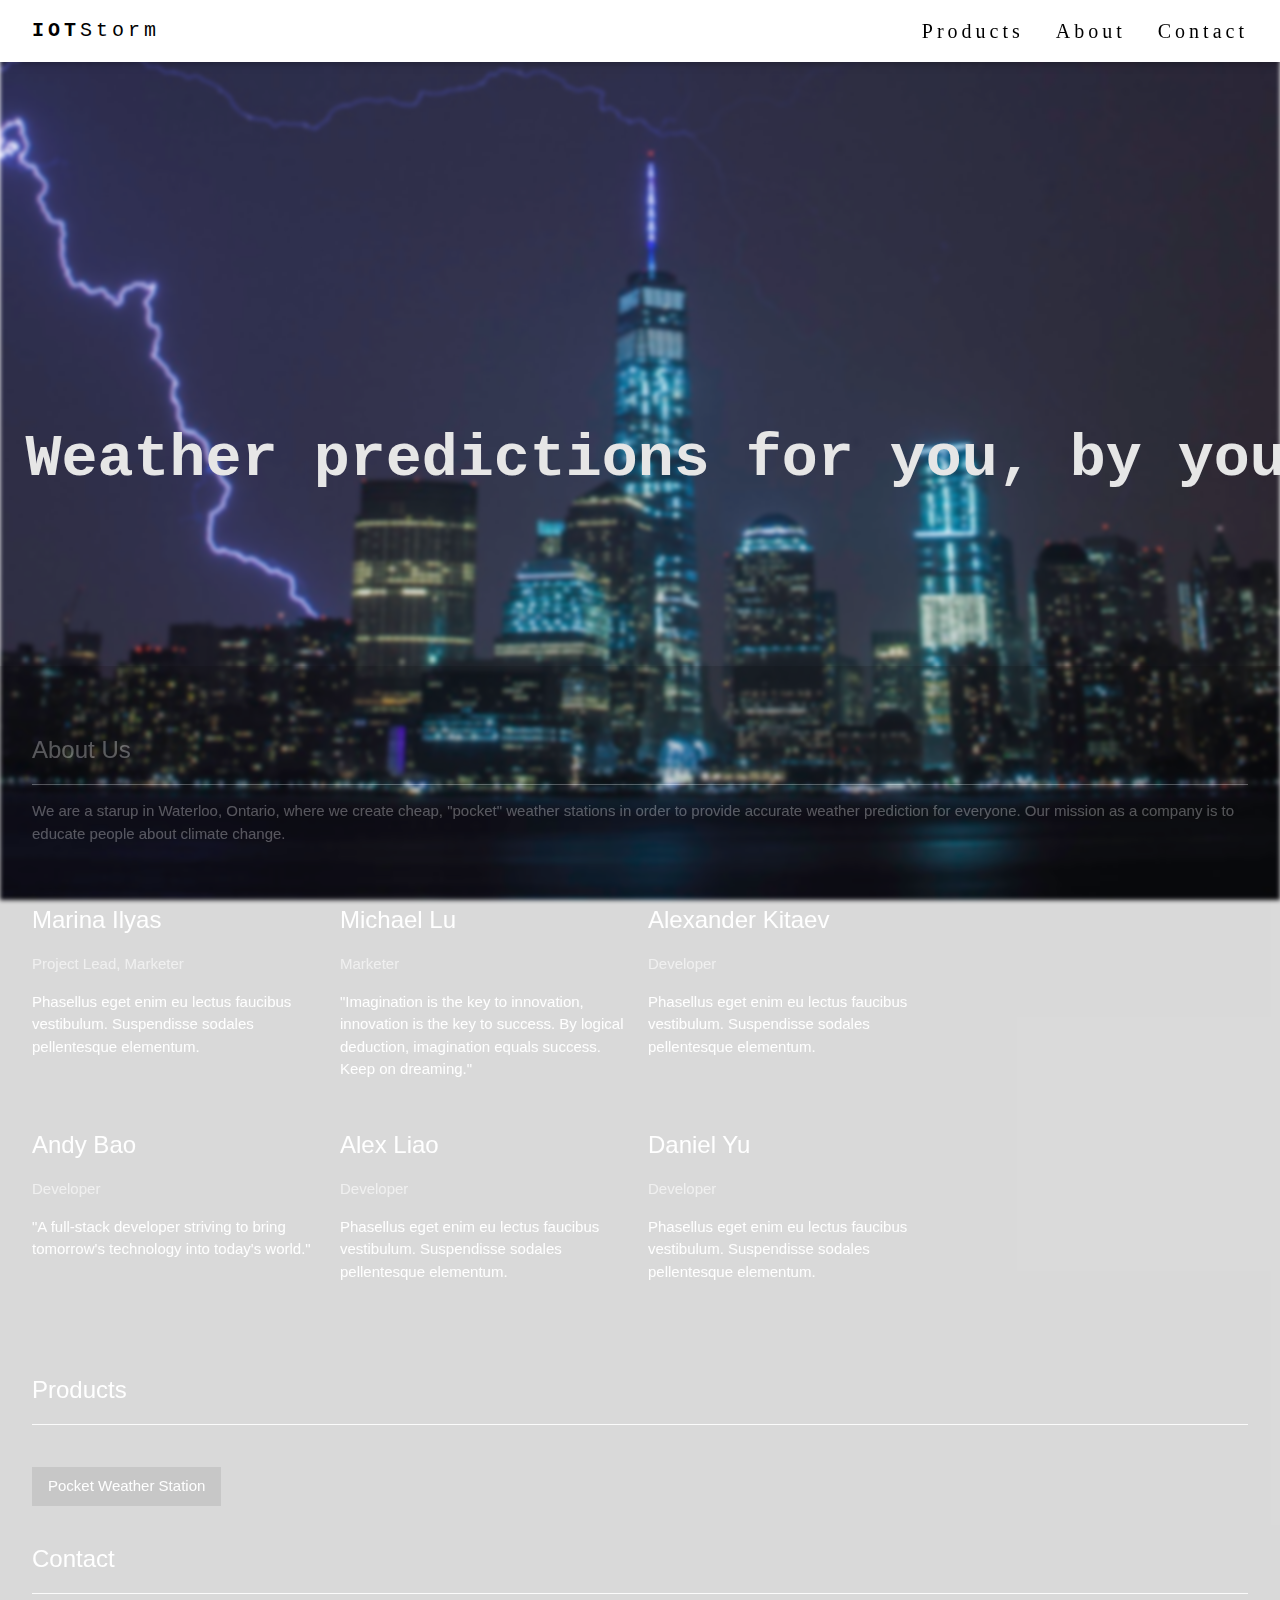
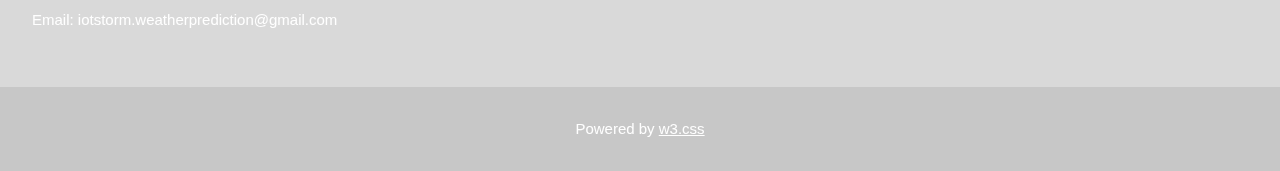
<file: index.html>
<!DOCTYPE html>
<html>
    <head>
        <title>IOTStorm</title>
        <meta charset="UTF-8">
        <meta name="viewport" content="width=device-width, initial-scale=1">
        <link rel="stylesheet" href="styles.css">
    </head>
    <body>
        <div class="parallax"></div>
        <!-- Navbar (sit on top) -->
        <div class="w3-top">
            <div class="w3-bar w3-white w3-wide w3-padding w3-card">
                <a href="#home" class="w3-bar-item w3-button" style="font-family:Courier New;font-size:20px"><b>IOT</b>Storm</a>
                <!-- Float links to the right. Hide them on small screens -->
                <div class="w3-right w3-hide-small" style="font-size:20px">
                    <a href="#projects" class="w3-bar-item w3-button">Products</a>
                    <a href="#about" class="w3-bar-item w3-button">About</a>
                    <a href="#contact" class="w3-bar-item w3-button">Contact</a>
                </div>
            </div>
        </div>

        <!-- <div class="parallax"> -->
                <b id="sloganthing">Weather predictions for you, by you</b>
                <!-- <img class="w3-image" src="/w3images/architect.jpg" alt="Architecture" width="1500" height="800"> -->
        <!-- </div> -->
        <div class="almosteverything">

            <!-- Header -->
            <!-- <header class="w3-display-container w3-content w3-wide" style="max-width:1500px;" id="home"> -->
            <!-- </header> -->

            <!-- Page content -->
            <div class="w3-content w3-padding" style="max-width:1564px">
                <!-- About Section -->
                <div class="w3-container w3-padding-32 slogandiv" id="about">

                    <h3 class="w3-border-bottom w3-border-light-grey w3-padding-16">About Us</h3>
                    <p>We are a starup in Waterloo, Ontario, where we create cheap, "pocket" weather stations in order to provide accurate weather prediction for everyone. Our mission as a company is to educate people about climate change.</p>
                </div>
                <div class="w3-row-padding w3-grayscale" id="peoplestuff">
                    <div class="asdf w3-col l3 m6 w3-margin-bottom">
                        <h3>Marina Ilyas</h3>
                        <p class="w3-opacity">Project Lead, Marketer</p>
                        <p>Phasellus eget enim eu lectus faucibus vestibulum. Suspendisse sodales pellentesque elementum.</p>
                    </div>
                    <div class="asdf w3-col l3 m6 w3-margin-bottom">
                        <h3>Michael Lu</h3>
                        <p class="w3-opacity">Marketer</p>
                        <p>"Imagination is the key to innovation, innovation is the key to success. By logical deduction, imagination equals success. Keep on dreaming."</p>
                    </div>
                    <div class="asdf w3-col l3 m6 w3-margin-bottom">
                        <h3>Alexander Kitaev</h3>
                        <p class="w3-opacity">Developer</p>
                        <p>Phasellus eget enim eu lectus faucibus vestibulum. Suspendisse sodales pellentesque elementum.</p>
                    </div>
                    <br><br><br><br><br><br><br><br><br><br>
                    <div class="asdf w3-col l3 m6 w3-margin-bottom">
                        <h3>Andy Bao</h3>
                        <p class="w3-opacity">Developer</p>
                        <p>"A full-stack developer striving to bring tomorrow's technology into today's world."</p>
                    </div>
                    <div class="asdf w3-col l3 m6 w3-margin-bottom">
                        <h3>Alex Liao</h3>
                        <p class="w3-opacity">Developer</p>
                        <p>Phasellus eget enim eu lectus faucibus vestibulum. Suspendisse sodales pellentesque elementum.</p>
                    </div>
                    <div class="asdf w3-col l3 m6 w3-margin-bottom">
                        <h3>Daniel Yu</h3>
                        <p class="w3-opacity">Developer</p>
                        <p>Phasellus eget enim eu lectus faucibus vestibulum. Suspendisse sodales pellentesque elementum.</p>
                    </div>
                </div>

                <!-- Product Section -->
                <div class="w3-container w3-padding-32" id="projects">
                    <h3 class="w3-border-bottom w3-border-light-grey w3-padding-16">Products</h3>
                </div>

                <div class="w3-row-padding">
                    <div class="w3-col l3 m6 w3-margin-bottom">
                     	<div class="w3-display-container">
                           		<a><div class="w3-display-topleft w3-black w3-padding">Pocket Weather Station</div>
                    	</div>
                    </div>
                </div>

                <!-- Contact Section -->
                <div class="w3-container w3-padding-32" id="contact">
                    <h3 class="w3-border-bottom w3-border-light-grey w3-padding-16">Contact</h3>
                    <p>Email: iotstorm.weatherprediction@gmail.com</p>
                </div>

            <!-- End page content -->
            </div>

            <!-- Footer -->
            <footer class="w3-center w3-black w3-padding-16">
                <p>Powered by <a href="https://www.w3schools.com/w3css/default.asp" title="W3.CSS" target="_blank" class="w3-hover-text-green">w3.css</a></p>
            </footer>
        </div>
    </body>
</html>
</file>
<file: styles.css>
/* W3.CSS 4.07 December 2017 by Jan Egil and Borge Refsnes */
html{box-sizing:border-box}*,*:before,*:after{box-sizing:inherit}
/* Extract from normalize.css by Nicolas Gallagher and Jonathan Neal git.io/normalize */
html{-ms-text-size-adjust:100%;-webkit-text-size-adjust:100%}body{margin:0}
article,aside,details,figcaption,figure,footer,header,main,menu,nav,section,summary{display:block}
audio,canvas,progress,video{display:inline-block}progress{vertical-align:baseline}
audio:not([controls]){display:none;height:0}[hidden],template{display:none}
a{background-color:transparent;-webkit-text-decoration-skip:objects}
a:active,a:hover{outline-width:0}abbr[title]{border-bottom:none;text-decoration:underline;text-decoration:underline dotted}
dfn{font-style:italic}mark{background:#ff0;color:#000}
small{font-size:80%}sub,sup{font-size:75%;line-height:0;position:relative;vertical-align:baseline}
sub{bottom:-0.25em}sup{top:-0.5em}figure{margin:1em 40px}img{border-style:none}svg:not(:root){overflow:hidden}
code,kbd,pre,samp{font-family:monospace,monospace;font-size:1em}hr{box-sizing:content-box;height:0;overflow:visible}
button,input,select,textarea{font:inherit;margin:0}optgroup{font-weight:bold}
button,input{overflow:visible}button,select{text-transform:none}
button,html [type=button],[type=reset],[type=submit]{-webkit-appearance:button}
button::-moz-focus-inner, [type=button]::-moz-focus-inner, [type=reset]::-moz-focus-inner, [type=submit]::-moz-focus-inner{border-style:none;padding:0}
button:-moz-focusring, [type=button]:-moz-focusring, [type=reset]:-moz-focusring, [type=submit]:-moz-focusring{outline:1px dotted ButtonText}
fieldset{border:1px solid #c0c0c0;margin:0 2px;padding:.35em .625em .75em}
legend{color:inherit;display:table;max-width:100%;padding:0;white-space:normal}textarea{overflow:auto}
[type=checkbox],[type=radio]{padding:0}
[type=number]::-webkit-inner-spin-button,[type=number]::-webkit-outer-spin-button{height:auto}
[type=search]{-webkit-appearance:textfield;outline-offset:-2px}
[type=search]::-webkit-search-cancel-button,[type=search]::-webkit-search-decoration{-webkit-appearance:none}
::-webkit-input-placeholder{color:inherit;opacity:0.54}
::-webkit-file-upload-button{-webkit-appearance:button;font:inherit}
/* End extract */
html,body{font-family:Verdana,sans-serif;font-size:15px;line-height:1.5}html{overflow-x:hidden}
h1{font-size:36px}h2{font-size:30px}h3{font-size:24px}h4{font-size:20px}h5{font-size:18px}h6{font-size:16px}.w3-serif{font-family:serif}
h1,h2,h3,h4,h5,h6{font-family:"Segoe UI",Arial,sans-serif;font-weight:400;margin:10px 0}.w3-wide{letter-spacing:4px}
hr{border:0;border-top:1px solid #eee;margin:20px 0}
.w3-image{max-width:100%;height:auto}img{vertical-align:middle}a{color:inherit}
.w3-table,.w3-table-all{border-collapse:collapse;border-spacing:0;width:100%;display:table}.w3-table-all{border:1px solid #ccc}
.w3-bordered tr,.w3-table-all tr{border-bottom:1px solid #ddd}.w3-striped tbody tr:nth-child(even){background-color:#f1f1f1}
.w3-table-all tr:nth-child(odd){background-color:#fff}.w3-table-all tr:nth-child(even){background-color:#f1f1f1}
.w3-hoverable tbody tr:hover,.w3-ul.w3-hoverable li:hover{background-color:#ccc}.w3-centered tr th,.w3-centered tr td{text-align:center}
.w3-table td,.w3-table th,.w3-table-all td,.w3-table-all th{padding:8px 8px;display:table-cell;text-align:left;vertical-align:top}
.w3-table th:first-child,.w3-table td:first-child,.w3-table-all th:first-child,.w3-table-all td:first-child{padding-left:16px}
.w3-btn,.w3-button{border:none;display:inline-block;outline:0;padding:8px 16px;vertical-align:middle;overflow:hidden;text-decoration:none;color:inherit;background-color:inherit;text-align:center;cursor:pointer;white-space:nowrap}
.w3-btn:hover{box-shadow:0 8px 16px 0 rgba(0,0,0,0.2),0 6px 20px 0 rgba(0,0,0,0.19)}
.w3-btn,.w3-button{-webkit-touch-callout:none;-webkit-user-select:none;-khtml-user-select:none;-moz-user-select:none;-ms-user-select:none;user-select:none}
.w3-disabled,.w3-btn:disabled,.w3-button:disabled{cursor:not-allowed;opacity:0.3}.w3-disabled *,:disabled *{pointer-events:none}
.w3-btn.w3-disabled:hover,.w3-btn:disabled:hover{box-shadow:none}
.w3-badge,.w3-tag{background-color:#000;color:#fff;display:inline-block;padding-left:8px;padding-right:8px;text-align:center}.w3-badge{border-radius:50%}
.w3-ul{list-style-type:none;padding:0;margin:0}.w3-ul li{padding:8px 16px;border-bottom:1px solid #ddd}.w3-ul li:last-child{border-bottom:none}
.w3-tooltip,.w3-display-container{position:relative}.w3-tooltip .w3-text{display:none}.w3-tooltip:hover .w3-text{display:inline-block}
.w3-ripple:active{opacity:0.5}.w3-ripple{transition:opacity 0s}
.w3-input{padding:8px;display:block;border:none;border-bottom:1px solid #ccc;width:100%}
.w3-select{padding:9px 0;width:100%;border:none;border-bottom:1px solid #ccc}
.w3-dropdown-click,.w3-dropdown-hover{position:relative;display:inline-block;cursor:pointer}
.w3-dropdown-hover:hover .w3-dropdown-content{display:block;z-index:1}
.w3-dropdown-hover:first-child,.w3-dropdown-click:hover{background-color:#ccc;color:#000}
.w3-dropdown-hover:hover > .w3-button:first-child,.w3-dropdown-click:hover > .w3-button:first-child{background-color:#ccc;color:#000}
.w3-dropdown-content{cursor:auto;color:#000;background-color:#fff;display:none;position:absolute;min-width:160px;margin:0;padding:0}
.w3-check,.w3-radio{width:24px;height:24px;position:relative;top:6px}
.w3-sidebar{height:100%;width:200px;background-color:#fff;position:fixed!important;z-index:1;overflow:auto}
.w3-bar-block .w3-dropdown-hover,.w3-bar-block .w3-dropdown-click{width:100%}
.w3-bar-block .w3-dropdown-hover .w3-dropdown-content,.w3-bar-block .w3-dropdown-click .w3-dropdown-content{min-width:100%}
.w3-bar-block .w3-dropdown-hover .w3-button,.w3-bar-block .w3-dropdown-click .w3-button{width:100%;text-align:left;padding:8px 16px}
.w3-main,#main{transition:margin-left .4s}
.w3-modal{z-index:3;display:none;padding-top:100px;position:fixed;left:0;top:0;width:100%;height:100%;overflow:auto;background-color:rgb(0,0,0);background-color:rgba(0,0,0,0.4)}
.w3-modal-content{margin:auto;background-color:#fff;position:relative;padding:0;outline:0;width:600px}
.w3-bar{width:100%;overflow:hidden}.w3-center .w3-bar{display:inline-block;width:auto}
.w3-bar .w3-bar-item{font-family:Garamond; padding:8px 16px;float:left;width:auto;border:none;outline:none;display:block}
.w3-bar .w3-dropdown-hover,.w3-bar .w3-dropdown-click{position:static;float:left}
.w3-bar .w3-button{white-space:normal}
.-block .w3-bar-item{width:100%;display:block;padding:8px 16px;text-align:left;border:none;outline:none;white-space:normal;float:none}
.w3-bar-block.w3-center .w3-bar-item{text-align:center}.w3-block{display:block;width:100%}
.w3-responsive{display:block;overflow-x:auto}
.w3-container:after,.w3-container:before,.w3-panel:after,.w3-panel:before,.w3-row:after,.w3-row:before,.w3-row-padding:after,.w3-row-padding:before,
.w3-cell-row:before,.w3-cell-row:after,.w3-clear:after,.w3-clear:before,.w3-bar:before,.w3-bar:after{content:"";display:table;clear:both}
.w3-col,.w3-half,.w3-third,.w3-twothird,.w3-threequarter,.w3-quarter{float:left;width:100%}
.w3-col.s1{width:8.33333%}.w3-col.s2{width:16.66666%}.w3-col.s3{width:24.99999%}.w3-col.s4{width:33.33333%}
.w3-col.s5{width:41.66666%}.w3-col.s6{width:49.99999%}.w3-col.s7{width:58.33333%}.w3-col.s8{width:66.66666%}
.w3-col.s9{width:74.99999%}.w3-col.s10{width:83.33333%}.w3-col.s11{width:91.66666%}.w3-col.s12{width:99.99999%}
@media (min-width:601px){.w3-col.m1{width:8.33333%}.w3-col.m2{width:16.66666%}.w3-col.m3,.w3-quarter{width:24.99999%}.w3-col.m4,.w3-third{width:33.33333%}
.w3-col.m5{width:41.66666%}.w3-col.m6,.w3-half{width:49.99999%}.w3-col.m7{width:58.33333%}.w3-col.m8,.w3-twothird{width:66.66666%}
.w3-col.m9,.w3-threequarter{width:74.99999%}.w3-col.m10{width:83.33333%}.w3-col.m11{width:91.66666%}.w3-col.m12{width:99.99999%}}
@media (min-width:993px){.w3-col.l1{width:8.33333%}.w3-col.l2{width:16.66666%}.w3-col.l3{width:24.99999%}.w3-col.l4{width:33.33333%}
.w3-col.l5{width:41.66666%}.w3-col.l6{width:49.99999%}.w3-col.l7{width:58.33333%}.w3-col.l8{width:66.66666%}
.w3-col.l9{width:74.99999%}.w3-col.l10{width:83.33333%}.w3-col.l11{width:91.66666%}.w3-col.l12{width:99.99999%}}
.w3-content{max-width:980px;margin:auto}.w3-rest{overflow:hidden}
.w3-cell-row{display:table;width:100%}.w3-cell{display:table-cell}
.w3-cell-top{vertical-align:top}.w3-cell-middle{vertical-align:middle}.w3-cell-bottom{vertical-align:bottom}
.w3-hide{display:none!important}.w3-show-block,.w3-show{display:block!important}.w3-show-inline-block{display:inline-block!important}
@media (max-width:600px){.w3-modal-content{margin:0 10px;width:auto!important}.w3-modal{padding-top:30px}
.w3-dropdown-hover.w3-mobile .w3-dropdown-content,.w3-dropdown-click.w3-mobile .w3-dropdown-content{position:relative}
.w3-hide-small{display:none!important}.w3-mobile{display:block;width:100%!important}.w3-bar-item.w3-mobile,.w3-dropdown-hover.w3-mobile,.w3-dropdown-click.w3-mobile{text-align:center}
.w3-dropdown-hover.w3-mobile,.w3-dropdown-hover.w3-mobile .w3-btn,.w3-dropdown-hover.w3-mobile .w3-button,.w3-dropdown-click.w3-mobile,.w3-dropdown-click.w3-mobile .w3-btn,.w3-dropdown-click.w3-mobile .w3-button{width:100%}}
@media (max-width:768px){.w3-modal-content{width:500px}.w3-modal{padding-top:50px}}
@media (min-width:993px){.w3-modal-content{width:900px}.w3-hide-large{display:none!important}.w3-sidebar.w3-collapse{display:block!important}}
@media (max-width:992px) and (min-width:601px){.w3-hide-medium{display:none!important}}
@media (max-width:992px){.w3-sidebar.w3-collapse{display:none}.w3-main{margin-left:0!important;margin-right:0!important}}
.w3-top,.w3-bottom{position:fixed;width:100%;z-index:1}.w3-top{top:0}.w3-bottom{bottom:0}
.w3-overlay{position:fixed;display:none;width:100%;height:100%;top:0;left:0;right:0;bottom:0;background-color:rgba(0,0,0,0.3);z-index:2}
.w3-display-topleft{position:absolute;left:0;top:0}.w3-display-topright{position:absolute;right:0;top:0}
.w3-display-bottomleft{position:absolute;left:0;bottom:0}.w3-display-bottomright{position:absolute;right:0;bottom:0}
.w3-display-middle{position:absolute;top:50%;left:50%;transform:translate(-50%,-50%);-ms-transform:translate(-50%,-50%)}
.w3-display-left{position:absolute;top:50%;left:0%;transform:translate(0%,-50%);-ms-transform:translate(-0%,-50%)}
.w3-display-right{position:absolute;top:50%;right:0%;transform:translate(0%,-50%);-ms-transform:translate(0%,-50%)}
.w3-display-topmiddle{position:absolute;left:50%;top:0;transform:translate(-50%,0%);-ms-transform:translate(-50%,0%)}
.w3-display-bottommiddle{position:absolute;left:50%;bottom:0;transform:translate(-50%,0%);-ms-transform:translate(-50%,0%)}
.w3-display-container:hover .w3-display-hover{display:blw3-colock}.w3-display-container:hover span.w3-display-hover{display:inline-block}.w3-display-hover{display:none}
.w3-display-position{position:absolute}
.w3-circle{border-radius:50%}
.w3-round-small{border-radius:2px}.w3-round,.w3-round-medium{border-radius:4px}.w3-round-large{border-radius:8px}.w3-round-xlarge{border-radius:16px}.w3-round-xxlarge{border-radius:32px}
.w3-row-padding,.w3-row-padding>.w3-half,.w3-row-padding>.w3-third,.w3-row-padding>.w3-twothird,.w3-row-padding>.w3-threequarter,.w3-row-padding>.w3-quarter,.w3-row-padding>.w3-col{padding:0 8px}
.w3-container,.w3-panel{padding:0.01em 16px}.w3-panel{margin-top:16px;margin-bottom:16px}
.w3-code,.w3-codespan{font-family:Consolas,"courier new";font-size:16px}
.w3-code{width:auto;background-color:#fff;padding:8px 12px;border-left:4px solid #4CAF50;word-wrap:break-word}
.w3-codespan{color:crimson;background-color:#f1f1f1;padding-left:4px;padding-right:4px;font-size:110%}
.w3-card,.w3-card-2{box-shadow:0 2px 5px 0 rgba(0,0,0,0.16),0 2px 10px 0 rgba(0,0,0,0.12)}
.w3-card-4,.w3-hover-shadow:hover{box-shadow:0 4px 10px 0 rgba(0,0,0,0.2),0 4px 20px 0 rgba(0,0,0,0.19)}
.w3-spin{animation:w3-spin 2s infinite linear}@keyframes w3-spin{0%{transform:rotate(0deg)}100%{transform:rotate(359deg)}}
.w3-animate-fading{animation:fading 10s infinite}@keyframes fading{0%{opacity:0}50%{opacity:1}100%{opacity:0}}
.w3-animate-opacity{animation:opac 0.8s}@keyframes opac{from{opacity:0} to{opacity:1}}
.w3-animate-top{position:relative;animation:animatetop 0.4s}@keyframes animatetop{from{top:-300px;opacity:0} to{top:0;opacity:1}}
.w3-animate-left{position:relative;animation:animateleft 0.4s}@keyframes animateleft{from{left:-300px;opacity:0} to{left:0;opacity:1}}
.w3-animate-right{position:relative;animation:animateright 0.4s}@keyframes animateright{from{right:-300px;opacity:0} to{right:0;opacity:1}}
.w3-animate-bottom{position:relative;animation:animatebottom 0.4s}@keyframes animatebottom{from{bottom:-300px;opacity:0} to{bottom:0;opacity:1}}
.w3-animate-zoom {animation:animatezoom 0.6s}@keyframes animatezoom{from{transform:scale(0)} to{transform:scale(1)}}
.w3-animate-input{transition:width 0.4s ease-in-out}.w3-animate-input:focus{width:100%!important}
.w3-opacity,.w3-hover-opacity:hover{opacity:0.60}.w3-opacity-off,.w3-hover-opacity-off:hover{opacity:1}
.w3-opacity-max{opacity:0.25}.w3-opacity-min{opacity:0.75}
.w3-greyscale-max,.w3-grayscale-max,.w3-hover-greyscale:hover,.w3-hover-grayscale:hover{filter:grayscale(100%)}
.w3-greyscale,.w3-grayscale{filter:grayscale(75%)}.w3-greyscale-min,.w3-grayscale-min{filter:grayscale(50%)}
.w3-sepia{filter:sepia(75%)}.w3-sepia-max,.w3-hover-sepia:hover{filter:sepia(100%)}.w3-sepia-min{filter:sepia(50%)}
.w3-tiny{font-size:10px!important}.w3-small{font-size:12px!important}.w3-medium{font-size:15px!important}.w3-large{font-size:18px!important}
.w3-xlarge{font-size:24px!important}.w3-xxlarge{font-size:36px!important}.w3-xxxlarge{font-size:48px!important}.w3-jumbo{font-size:64px!important}
.w3-left-align{text-align:left!important}.w3-right-align{text-align:right!important}.w3-justify{text-align:justify!important}.w3-center{text-align:center!important}
.w3-border-0{border:0!important}.w3-border{border:1px solid #ccc!important}
.w3-border-top{border-top:1px solid #ccc!important}.w3-border-bottom{border-bottom:1px solid #ccc!important}
.w3-border-left{border-left:1px solid #ccc!important}.w3-border-right{border-right:1px solid #ccc!important}
.w3-topbar{border-top:6px solid #ccc!important}.w3-bottombar{border-bottom:6px solid #ccc!important}
.w3-leftbar{border-left:6px solid #ccc!important}.w3-rightbar{border-right:6px solid #ccc!important}
.w3-section,.w3-code{margin-top:16px!important;margin-bottom:16px!important}
.w3-margin{margin:16px!important}.w3-margin-top{margin-top:16px!important}.w3-margin-bottom{margin-bottom:16px!important}
.w3-margin-left{margin-left:16px!important}.w3-margin-right{margin-right:16px!important}
.w3-padding-small{padding:4px 8px!important}.w3-padding{padding:8px 16px!important}.w3-padding-large{padding:12px 24px!important}
.w3-padding-16{padding-top:16px!important;padding-bottom:16px!important}.w3-padding-24{padding-top:24px!important;padding-bottom:24px!important}
.w3-padding-32{padding-top:32px!important;padding-bottom:32px!important}.w3-padding-48{padding-top:48px!important;padding-bottom:48px!important}
.w3-padding-64{padding-top:64px!important;padding-bottom:64px!important}
.w3-left{float:left!important}.w3-right{float:right!important}
.w3-button:hover{color:#000!important;background-color:#ccc!important}
.w3-transparent,.w3-hover-none:hover{background-color:transparent!important}
.w3-hover-none:hover{box-shadow:none!important}
/* Colors */
.w3-amber,.w3-hover-amber:hover{color:#000!important;background-color:#ffc107!important}
.w3-aqua,.w3-hover-aqua:hover{color:#000!important;background-color:#00ffff!important}
.w3-blue,.w3-hover-blue:hover{color:#fff!important;background-color:#2196F3!important}
.w3-light-blue,.w3-hover-light-blue:hover{color:#000!important;background-color:#87CEEB!important}
.w3-brown,.w3-hover-brown:hover{color:#fff!important;background-color:#795548!important}
.w3-cyan,.w3-hover-cyan:hover{color:#000!important;background-color:#00bcd4!important}
.w3-blue-grey,.w3-hover-blue-grey:hover,.w3-blue-gray,.w3-hover-blue-gray:hover{color:#fff!important;background-color:#607d8b!important}
.w3-green,.w3-hover-green:hover{color:#fff!important;background-color:#4CAF50!important}
.w3-light-green,.w3-hover-light-green:hover{color:#000!important;background-color:#8bc34a!important}
.w3-indigo,.w3-hover-indigo:hover{color:#fff!important;background-color:#3f51b5!important}
.w3-khaki,.w3-hover-khaki:hover{color:#000!important;background-color:#f0e68c!important}
.w3-lime,.w3-hover-lime:hover{color:#000!important;background-color:#cddc39!important}
.w3-orange,.w3-hover-orange:hover{color:#000!important;background-color:#ff9800!important}
.w3-deep-orange,.w3-hover-deep-orange:hover{color:#fff!important;background-color:#ff5722!important}
.w3-pink,.w3-hover-pink:hover{color:#fff!important;background-color:#e91e63!important}
.w3-purple,.w3-hover-purple:hover{color:#fff!important;background-color:#9c27b0!important}
.w3-deep-purple,.w3-hover-deep-purple:hover{color:#fff!important;background-color:#673ab7!important}
.w3-red,.w3-hover-red:hover{color:#fff!important;background-color:#f44336!important}
.w3-sand,.w3-hover-sand:hover{color:#000!important;background-color:#fdf5e6!important}
.w3-teal,.w3-hover-teal:hover{color:#fff!important;background-color:#009688!important}
.w3-yellow,.w3-hover-yellow:hover{color:#000!important;background-color:#ffeb3b!important}
.w3-white,.w3-hover-white:hover{color:#000!important;background-color:#fff!important}
.w3-black,.w3-hover-black:hover{color:#fff!important;background-color:rgba(10,10,10,0.5)!important}
.w3-grey,.w3-hover-grey:hover,.w3-gray,.w3-hover-gray:hover{color:#000!important;background-color:#9e9e9e!important}
.w3-light-grey,.w3-hover-light-grey:hover,.w3-light-gray,.w3-hover-light-gray:hover{color:#000!important;background-color:#f1f1f1!important}
.w3-dark-grey,.w3-hover-dark-grey:hover,.w3-dark-gray,.w3-hover-dark-gray:hover{color:#fff!important;background-color:#616161!important}
.w3-pale-red,.w3-hover-pale-red:hover{color:#000!important;background-color:#ffdddd!important}
.w3-pale-green,.w3-hover-pale-green:hover{color:#000!important;background-color:#ddffdd!important}
.w3-pale-yellow,.w3-hover-pale-yellow:hover{color:#000!important;background-color:#ffffcc!important}
.w3-pale-blue,.w3-hover-pale-blue:hover{color:#000!important;background-color:#ddffff!important}
.w3-text-amber,.w3-hover-text-amber:hover{color:#ffc107!important}
.w3-text-aqua,.w3-hover-text-aqua:hover{color:#00ffff!important}
.w3-text-blue,.w3-hover-text-blue:hover{color:#2196F3!important}
.w3-text-light-blue,.w3-hover-text-light-blue:hover{color:#87CEEB!important}
.w3-text-brown,.w3-hover-text-brown:hover{color:#795548!important}
.w3-text-cyan,.w3-hover-text-cyan:hover{color:#00bcd4!important}
.w3-text-blue-grey,.w3-hover-text-blue-grey:hover,.w3-text-blue-gray,.w3-hover-text-blue-gray:hover{color:#607d8b!important}
.w3-text-green,.w3-hover-text-green:hover{color:#4CAF50!important}
.w3-text-light-green,.w3-hover-text-light-green:hover{color:#8bc34a!important}
.w3-text-indigo,.w3-hover-text-indigo:hover{color:#3f51b5!important}
.w3-text-khaki,.w3-hover-text-khaki:hover{color:#b4aa50!important}
.w3-text-lime,.w3-hover-text-lime:hover{color:#cddc39!important}
.w3-text-orange,.w3-hover-text-orange:hover{color:#ff9800!important}
.w3-text-deep-orange,.w3-hover-text-deep-orange:hover{color:#ff5722!important}
.w3-text-pink,.w3-hover-text-pink:hover{color:#e91e63!important}
.w3-text-purple,.w3-hover-text-purple:hover{color:#9c27b0!important}
.w3-text-deep-purple,.w3-hover-text-deep-purple:hover{color:#673ab7!important}
.w3-text-red,.w3-hover-text-red:hover{color:#f44336!important}
.w3-text-sand,.w3-hover-text-sand:hover{color:#fdf5e6!important}
.w3-text-teal,.w3-hover-text-teal:hover{color:#009688!important}
.w3-text-yellow,.w3-hover-text-yellow:hover{color:#d2be0e!important}
.w3-text-white,.w3-hover-text-white:hover{color:#fff!important}
.w3-text-black,.w3-hover-text-black:hover{color:#000!important}
.w3-text-grey,.w3-hover-text-grey:hover,.w3-text-gray,.w3-hover-text-gray:hover{color:#757575!important}
.w3-text-light-grey,.w3-hover-text-light-grey:hover,.w3-text-light-gray,.w3-hover-text-light-gray:hover{color:#f1f1f1!important}
.w3-text-dark-grey,.w3-hover-text-dark-grey:hover,.w3-text-dark-gray,.w3-hover-text-dark-gray:hover{color:#3a3a3a!important}
.w3-border-amber,.w3-hover-border-amber:hover{border-color:#ffc107!important}
.w3-border-aqua,.w3-hover-border-aqua:hover{border-color:#00ffff!important}
.w3-border-blue,.w3-hover-border-blue:hover{border-color:#2196F3!important}
.w3-border-light-blue,.w3-hover-border-light-blue:hover{border-color:#87CEEB!important}
.w3-border-brown,.w3-hover-border-brown:hover{border-color:#795548!important}
.w3-border-cyan,.w3-hover-border-cyan:hover{border-color:#00bcd4!important}
.w3-border-blue-grey,.w3-hover-border-blue-grey:hover,.w3-border-blue-gray,.w3-hover-border-blue-gray:hover{border-color:#607d8b!important}
.w3-border-green,.w3-hover-border-green:hover{border-color:#4CAF50!important}
.w3-border-light-green,.w3-hover-border-light-green:hover{border-color:#8bc34a!important}
.w3-border-indigo,.w3-hover-border-indigo:hover{border-color:#3f51b5!important}
.w3-border-khaki,.w3-hover-border-khaki:hover{border-color:#f0e68c!important}
.w3-border-lime,.w3-hover-border-lime:hover{border-color:#cddc39!important}
.w3-border-orange,.w3-hover-border-orange:hover{border-color:#ff9800!important}
.w3-border-deep-orange,.w3-hover-border-deep-orange:hover{border-color:#ff5722!important}
.w3-border-pink,.w3-hover-border-pink:hover{border-color:#e91e63!important}
.w3-border-purple,.w3-hover-border-purple:hover{border-color:#9c27b0!important}
.w3-border-deep-purple,.w3-hover-border-deep-purple:hover{border-color:#673ab7!important}
.w3-border-red,.w3-hover-border-red:hover{border-color:#f44336!important}
.w3-border-sand,.w3-hover-border-sand:hover{border-color:#fdf5e6!important}
.w3-border-teal,.w3-hover-border-teal:hover{border-color:#009688!important}
.w3-border-yellow,.w3-hover-border-yellow:hover{border-color:#ffeb3b!important}
.w3-border-white,.w3-hover-border-white:hover{border-color:#fff!important}
.w3-border-black,.w3-hover-border-black:hover{border-color:#000!important}
.w3-border-grey,.w3-hover-border-grey:hover,.w3-border-gray,.w3-hover-border-gray:hover{border-color:#9e9e9e!important}
.w3-border-light-grey,.w3-hover-border-light-grey:hover,.w3-border-light-gray,.w3-hover-border-light-gray:hover{border-color:#f1f1f1!important}
.w3-border-dark-grey,.w3-hover-border-dark-grey:hover,.w3-border-dark-gray,.w3-hover-border-dark-gray:hover{border-color:#616161!important}
.w3-border-pale-red,.w3-hover-border-pale-red:hover{border-color:#ffe7e7!important}.w3-border-pale-green,.w3-hover-border-pale-green:hover{border-color:#e7ffe7!important}
.w3-border-pale-yellow,.w3-hover-border-pale-yellow:hover{border-color:#ffffcc!important}.w3-border-pale-blue,.w3-hover-border-pale-blue:hover{border-color:#e7ffff!important}

.asdf {
    margin-left:auto;
    margin-right:auto;
    width:1000px
}
body, html {
    height:100%
}

.parallax {
    position: fixed;
    height: 100%;
    width:100%;
    z-index:-1000;
    
    
    -webkit-filter: blur(2px);
    -moz-filter: blur(2px);
    -o-filter: blur(2px);
    -ms-filter: blur(2px);
    filter: blur(2px);

    background-attachment: fixed;
    background-position: center;
    /*background-repeat: no-repeat;*/
    background-size: cover;
    background-image: url("lightning.jpg");
    
}

#sloganthing {
    white-space:nowrap;
    font-family:"Courier";
    font-size:4.0em;
    color:rgba(230,230,230,255);

    position:relative;
    top:46%;
    left:2%;

}

.slogandiv {
    /* white-space:nowrap; */
}

.almosteverything {
    /* background-color:black; */
    background:rgba(10, 10, 10, 0.5);
    opacity:30%;
    color:white;
    margin-top:45%;
}
</file>
